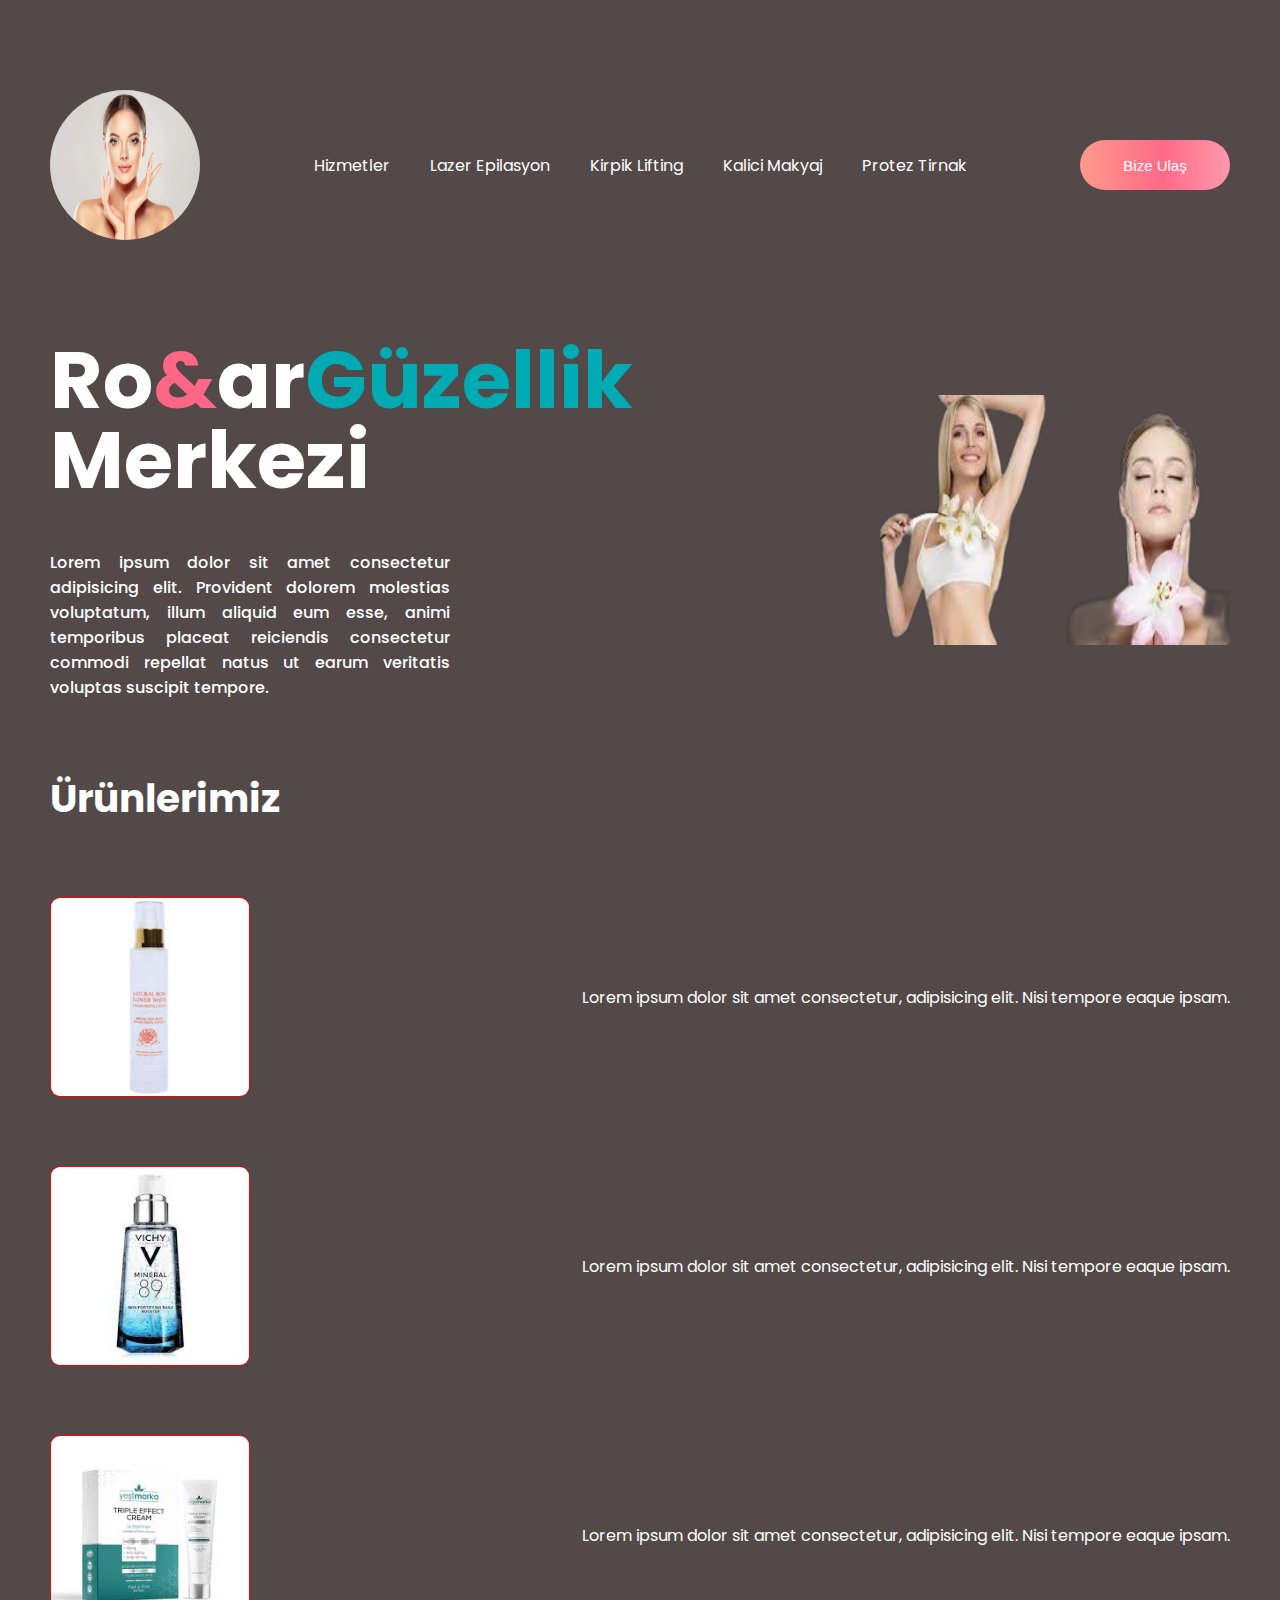
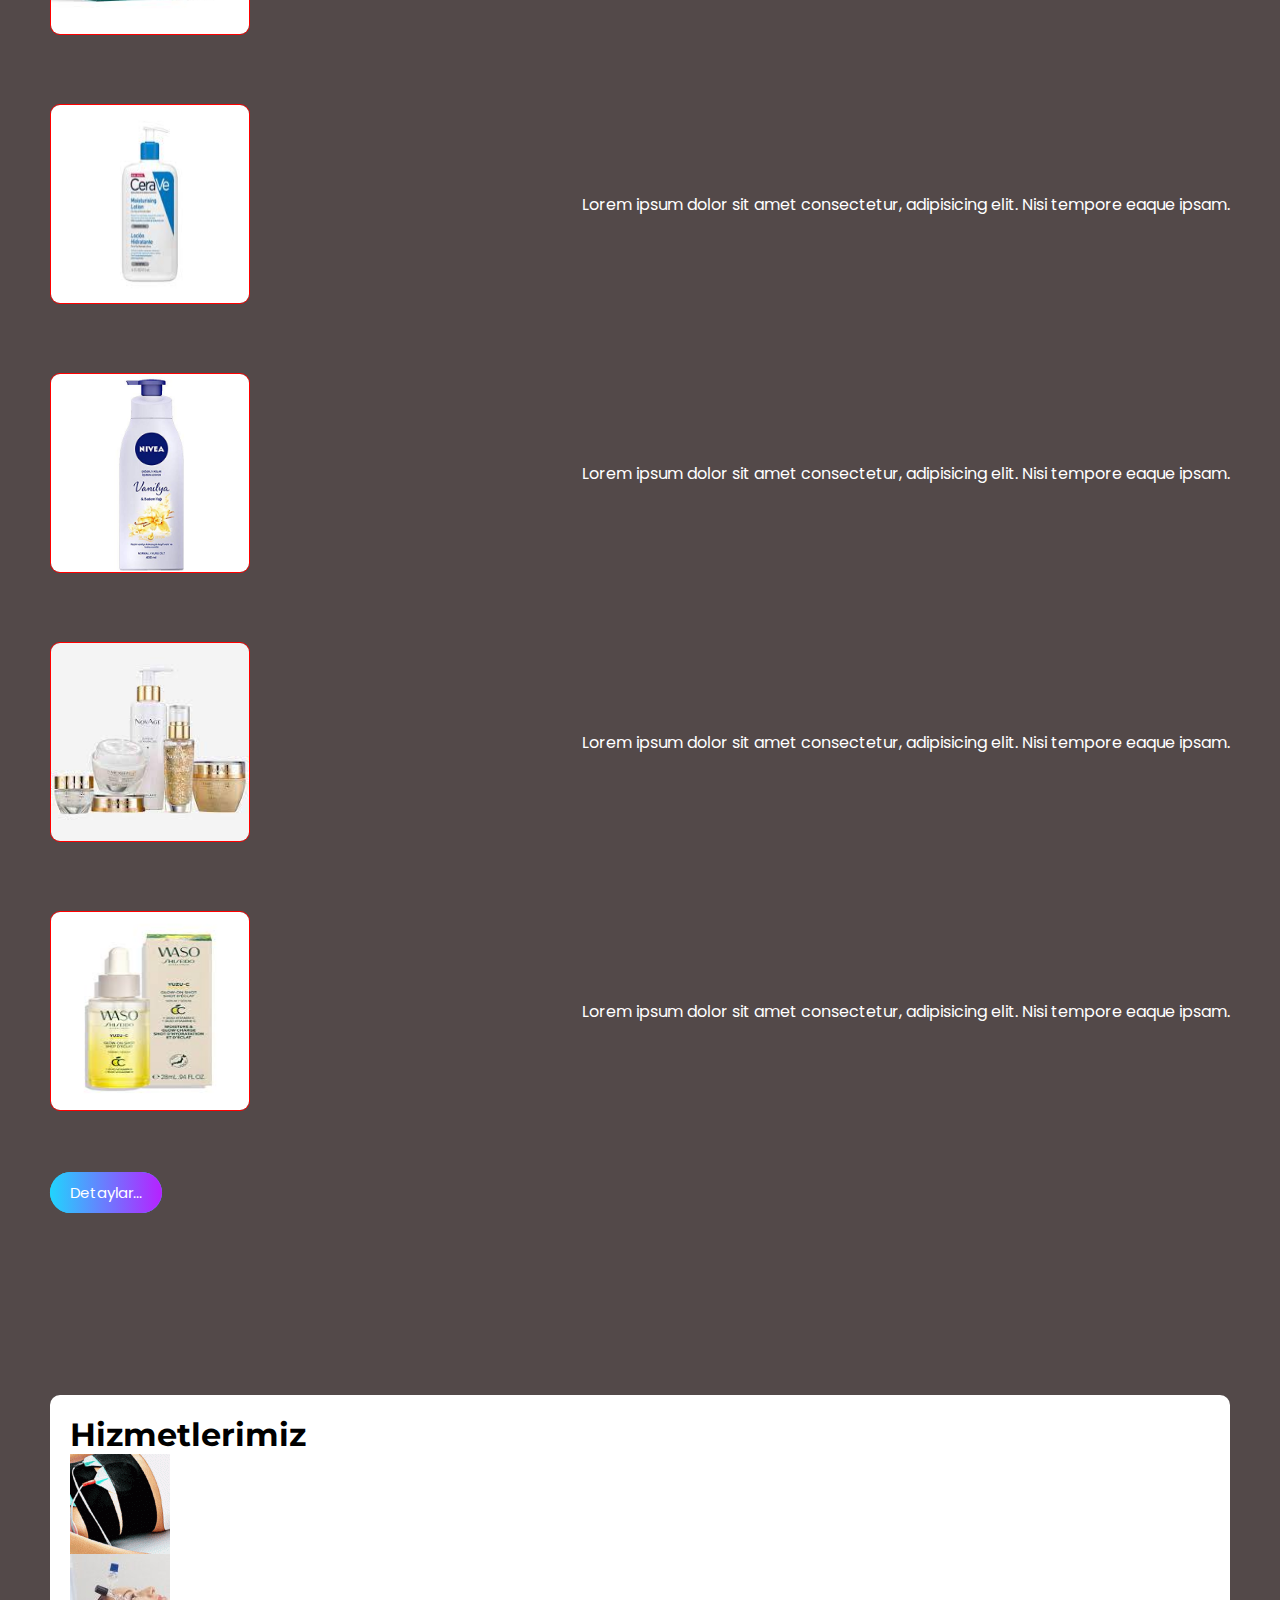
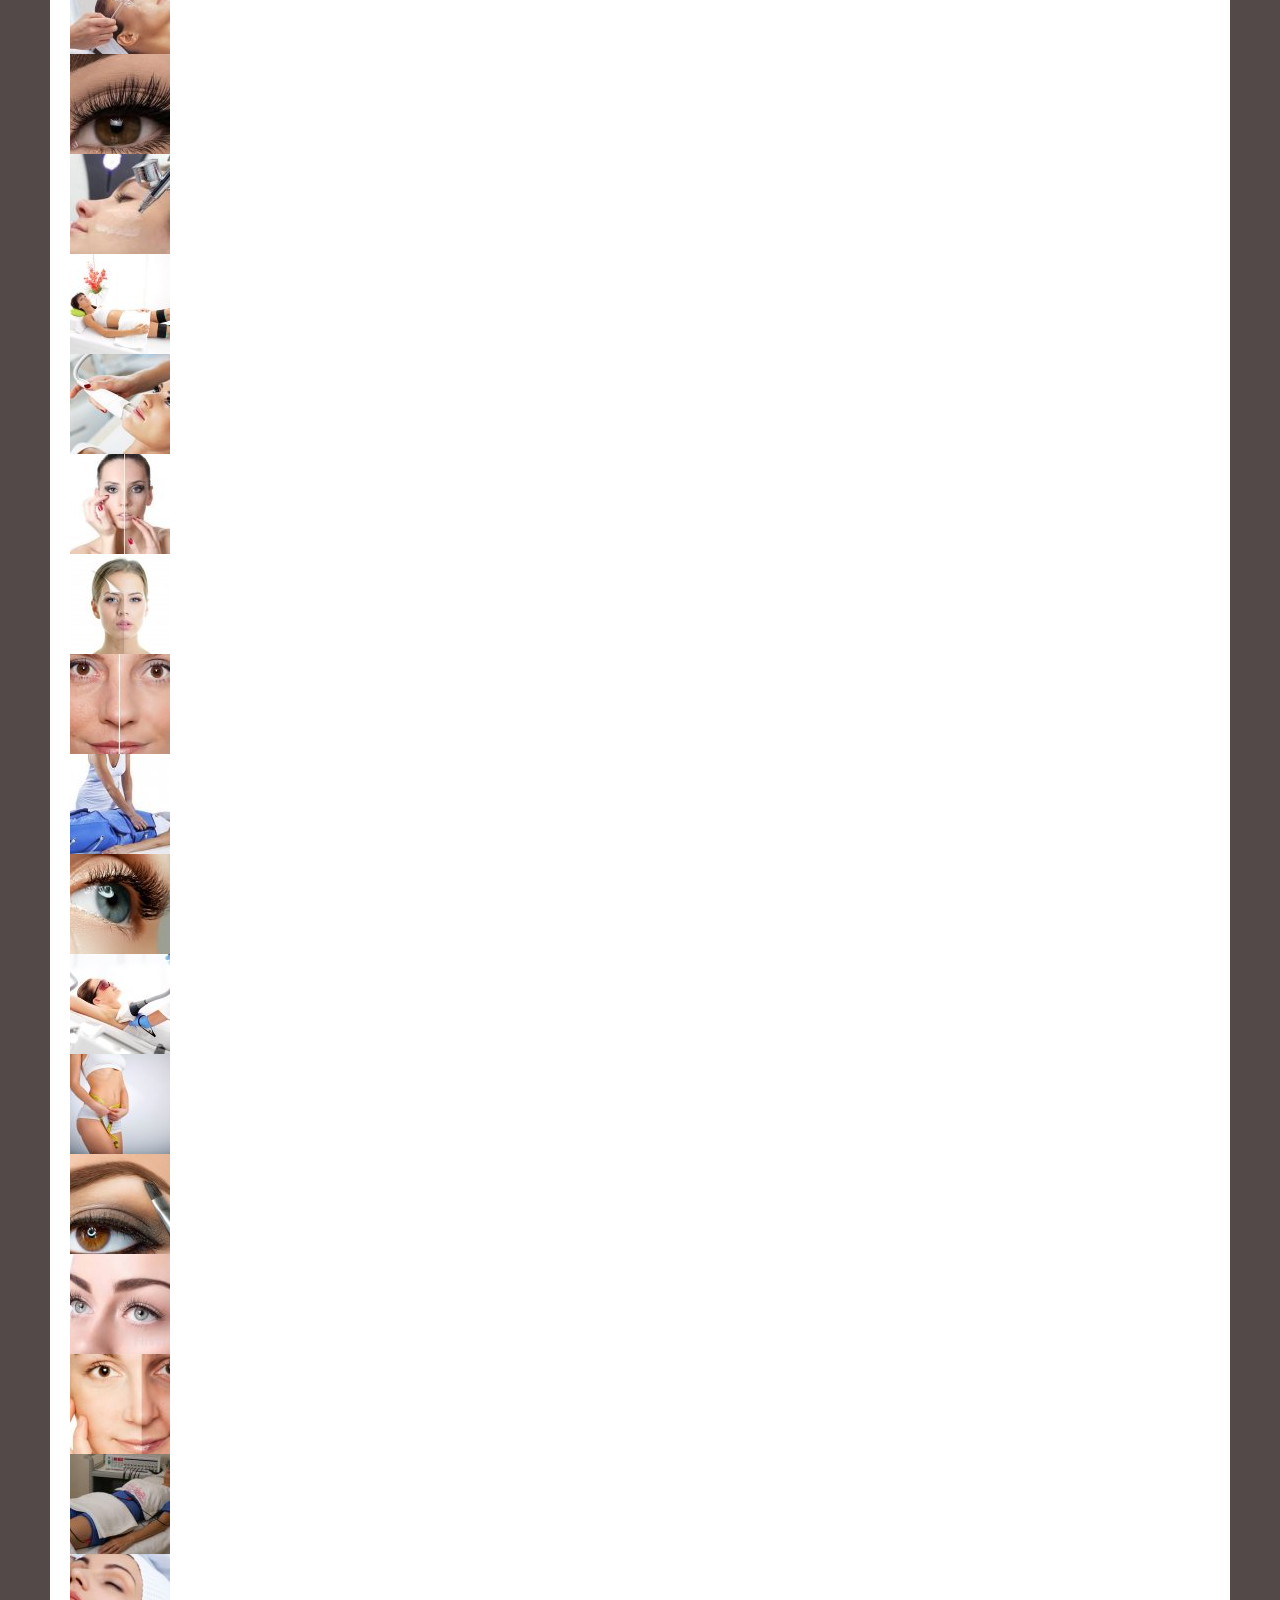
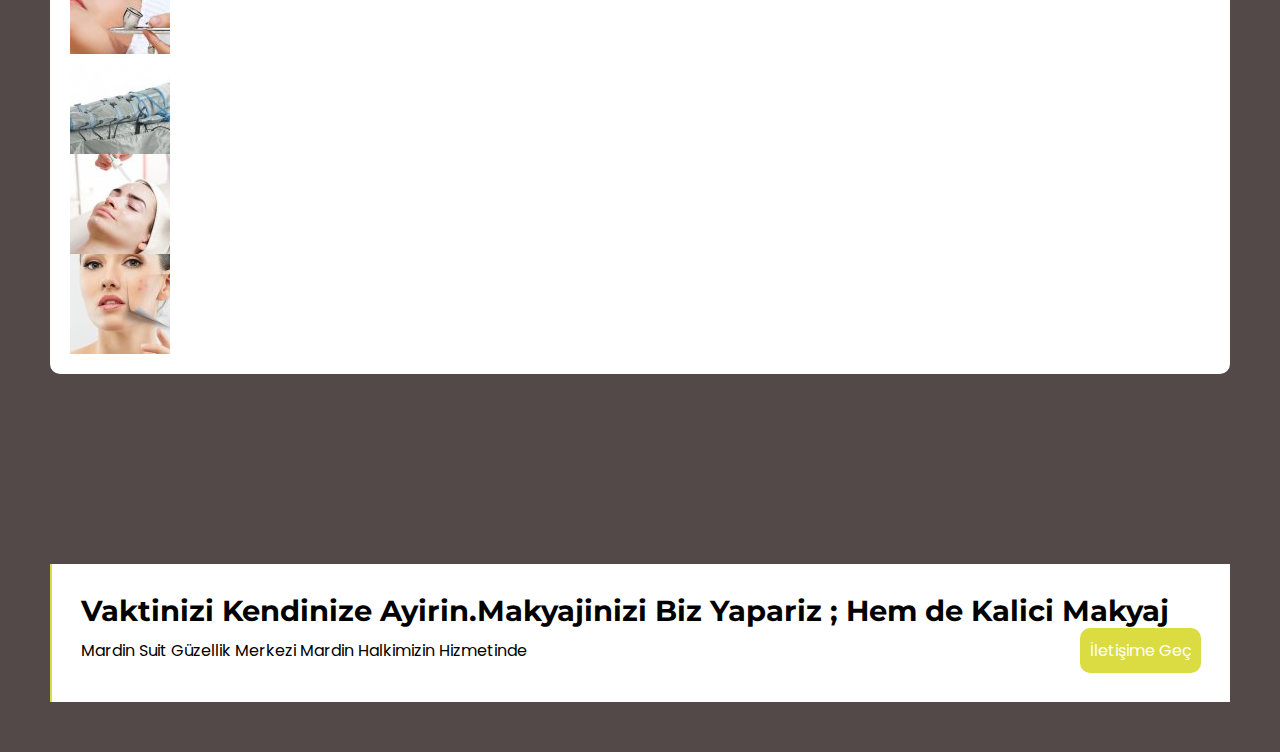
<file: Estetik Websıte/index.html>
<!DOCTYPE html>
<html lang="en">
<head>
    <meta charset="UTF-8">
    <meta http-equiv="X-UA-Compatible" content="IE=edge">
    <meta name="viewport" content="width=device-width, initial-scale=1.0">
    <link rel="stylesheet" href="https://cdnjs.cloudflare.com/ajax/libs/font-awesome/6.2.1/css/all.min.css" integrity="sha512-MV7K8+y+gLIBoVD59lQIYicR65iaqukzvf/nwasF0nqhPay5w/9lJmVM2hMDcnK1OnMGCdVK+iQrJ7lzPJQd1w==" crossorigin="anonymous" referrerpolicy="no-referrer" />
    <title>Ro&ar Güzellik</title>
    <link rel="stylesheet" href="style.css">
</head>
<body>
    <nav>
        <img src="images/tum-yuz-lazer.webp" alt="">
        <ul>
            <li>Hizmetler</li>
            <li>Lazer Epilasyon</li>
            <li>Kirpik Lifting</li>
            <li>Kalici Makyaj</li>
            <li>Protez Tirnak</li>
        </ul>
        <button>Bize Ulaş</button>
    </nav>
    <div class="container">
        <div class="slogan">
            <h1>Ro<span-1>&</span-1>ar<span>Güzellik</span> Merkezi</h1>
            <div class="desc">
                  <p>
                    Lorem ipsum dolor sit amet consectetur adipisicing elit. Provident dolorem molestias voluptatum, illum aliquid eum esse, animi temporibus placeat reiciendis consectetur commodi repellat
                    natus ut earum veritatis voluptas suscipit tempore.
                  </p>
            </div>     
        </div>
        <img src="images/zyro-image (3).png" alt="">
    </div>
    <div class="brands">
        <h1>Ürünlerimiz</h1>
        <div class="sign">
            <i class="fa-solid fa-magnifying-glass"></i>
            <i class="fa-solid fa-bag-shopping"></i>
            <i class="fa-solid fa-bars"></i>
        </div>
    </div>
<div class="infos-1">
    <div class="info-1">
        <img src="images/images.jpeg" alt="">
        <p>Lorem ipsum dolor sit amet consectetur, adipisicing elit. Nisi tempore eaque ipsam.</p>
    </div>
    <div class="info-2">
        <img src="images/images (1).jpeg" alt="">
        <p>Lorem ipsum dolor sit amet consectetur, adipisicing elit. Nisi tempore eaque ipsam.</p>
    </div>
    <div class="info-3">
        <img src="images/images (2).jpeg" alt="">
        <p>Lorem ipsum dolor sit amet consectetur, adipisicing elit. Nisi tempore eaque ipsam.</p>
    </div>
    <div class="info-4">
        <img src="images/images (3).jpeg" alt="">
        <p>Lorem ipsum dolor sit amet consectetur, adipisicing elit. Nisi tempore eaque ipsam.</p>
    </div>
    <div class="info-5">
        <img src="images/images (3).jpg" alt="">
        <p>Lorem ipsum dolor sit amet consectetur, adipisicing elit. Nisi tempore eaque ipsam.</p>
    </div>
    <div class="info-6">
        <img src="images/images (4).jpeg" alt="">
        <p>Lorem ipsum dolor sit amet consectetur, adipisicing elit. Nisi tempore eaque ipsam.</p>
    </div>
    <div class="info-7">
        <img src="images/images (5).jpeg" alt="">
        <p>Lorem ipsum dolor sit amet consectetur, adipisicing elit. Nisi tempore eaque ipsam.</p>
    </div>
</div>
    <div class="btn">
      <ul>
          <li><a href="detaylar.html">Detaylar...</a></li>
      </ul>
    </div>
    <div class="div">
        <h1>Hizmetlerimiz</h1>
        <img src="images/1.gif" alt="">
        <img src="images/2.jpg" alt="">
        <img src="images/3.jpg" alt="">
        <img src="images/4.jpg" alt="">
        <img src="images/5.jpeg" alt="">
        <img src="images/6.jpg" alt="">
        <img src="images/7.jpg" alt="">
        <img src="images/8.jpg" alt="">
        <img src="images/9.jpg" alt="">
        <img src="images/10.jpg" alt="">
        <img src="images/11.jpg" alt="">
        <img src="images/12.jpg" alt="">
        <img src="images/13.jpg" alt="">
        <img src="images/14.jpg" alt="">
        <img src="images/15.jpg" alt="">
        <img src="images/16.jpg" alt="">
        <img src="images/17.jpg" alt="">
        <img src="images/18.jpg" alt="">
        <img src="images/19.jpg" alt="">
        <img src="images/20.jpg" alt="">
        <img src="images/21.jpg" alt="">
    </div>
    <main>
        <h1>Vaktinizi Kendinize Ayirin.Makyajinizi Biz Yapariz ; Hem de Kalici Makyaj</h1>
        <div class="banner">
           <p>
              Mardin Suit Güzellik Merkezi Mardin Halkimizin Hizmetinde
           </p>
           <a href="konum.html">İletişime Geç</a>
        </div>
    </main>   
</body>
</html>
</file>
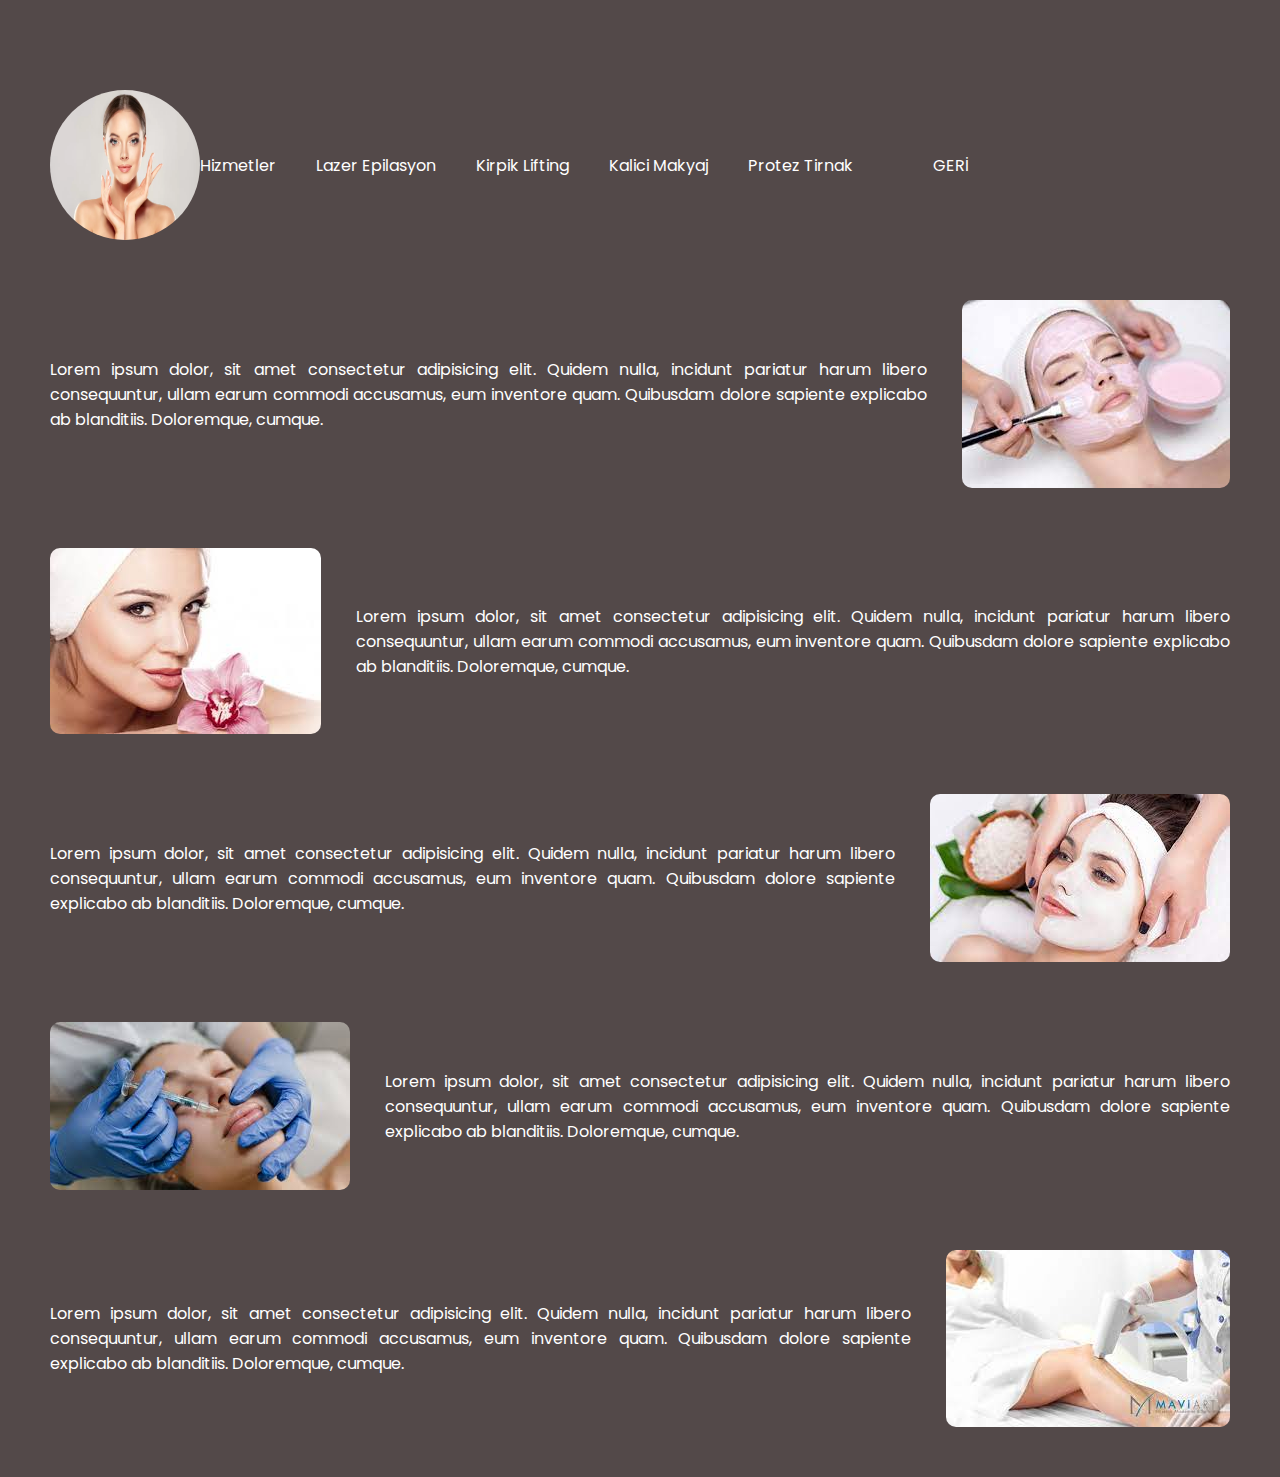
<file: Estetik Websıte/detaylar.html>
<!DOCTYPE html>
<html lang="en">
<head>
    <meta charset="UTF-8">
    <meta http-equiv="X-UA-Compatible" content="IE=edge">
    <meta name="viewport" content="width=device-width, initial-scale=1.0">
    <link rel="stylesheet" href="https://cdnjs.cloudflare.com/ajax/libs/font-awesome/6.2.1/css/all.min.css" integrity="sha512-MV7K8+y+gLIBoVD59lQIYicR65iaqukzvf/nwasF0nqhPay5w/9lJmVM2hMDcnK1OnMGCdVK+iQrJ7lzPJQd1w==" crossorigin="anonymous" referrerpolicy="no-referrer" />
    <title>Ro&ar Güzellik</title>
    <link rel="stylesheet" href="style.css">
</head>
<body>
    <div class="img-information">
        <nav>
            <img src="images/tum-yuz-lazer.webp" alt="">
        <ul>
            <li>Hizmetler</li>
            <li>Lazer Epilasyon</li>
            <li>Kirpik Lifting</li>
            <li>Kalici Makyaj</li>
            <li>Protez Tirnak</li>
            <i class="fa-solid fa-arrow-left"></i>
            <li><a href="index.html">GERİ</a></li>
        </ul>
        </nav>
    </div>  
        <div class="descraption-1">
            <p>Lorem ipsum dolor, sit amet consectetur adipisicing elit. Quidem nulla, incidunt pariatur harum libero consequuntur, ullam earum commodi accusamus, eum inventore quam. Quibusdam dolore sapiente explicabo ab blanditiis. Doloremque, cumque.</p>
            <img src="images/images (7).jpeg" alt="">
        </div>
        <div class="descraption-1">
             <img src="images/images (8).jpeg" alt="">
             <p>Lorem ipsum dolor, sit amet consectetur adipisicing elit. Quidem nulla, incidunt pariatur harum libero consequuntur, ullam earum commodi accusamus, eum inventore quam. Quibusdam dolore sapiente explicabo ab blanditiis. Doloremque, cumque.</p>
        </div>
        <div class="descraption-1">
            <p>Lorem ipsum dolor, sit amet consectetur adipisicing elit. Quidem nulla, incidunt pariatur harum libero consequuntur, ullam earum commodi accusamus, eum inventore quam. Quibusdam dolore sapiente explicabo ab blanditiis. Doloremque, cumque.</p>
            <img src="images/images (9).jpeg" alt="">
        </div>
        <div class="descraption-1">
            <img src="images/images (10).jpeg" alt="">
            <p>Lorem ipsum dolor, sit amet consectetur adipisicing elit. Quidem nulla, incidunt pariatur harum libero consequuntur, ullam earum commodi accusamus, eum inventore quam. Quibusdam dolore sapiente explicabo ab blanditiis. Doloremque, cumque.</p>
        </div>
        <div class="descraption-1">
            <p>Lorem ipsum dolor, sit amet consectetur adipisicing elit. Quidem nulla, incidunt pariatur harum libero consequuntur, ullam earum commodi accusamus, eum inventore quam. Quibusdam dolore sapiente explicabo ab blanditiis. Doloremque, cumque.</p>
            <img src="images/images (11).jpeg" alt="">
        </div>
</body>
</html>
</file>
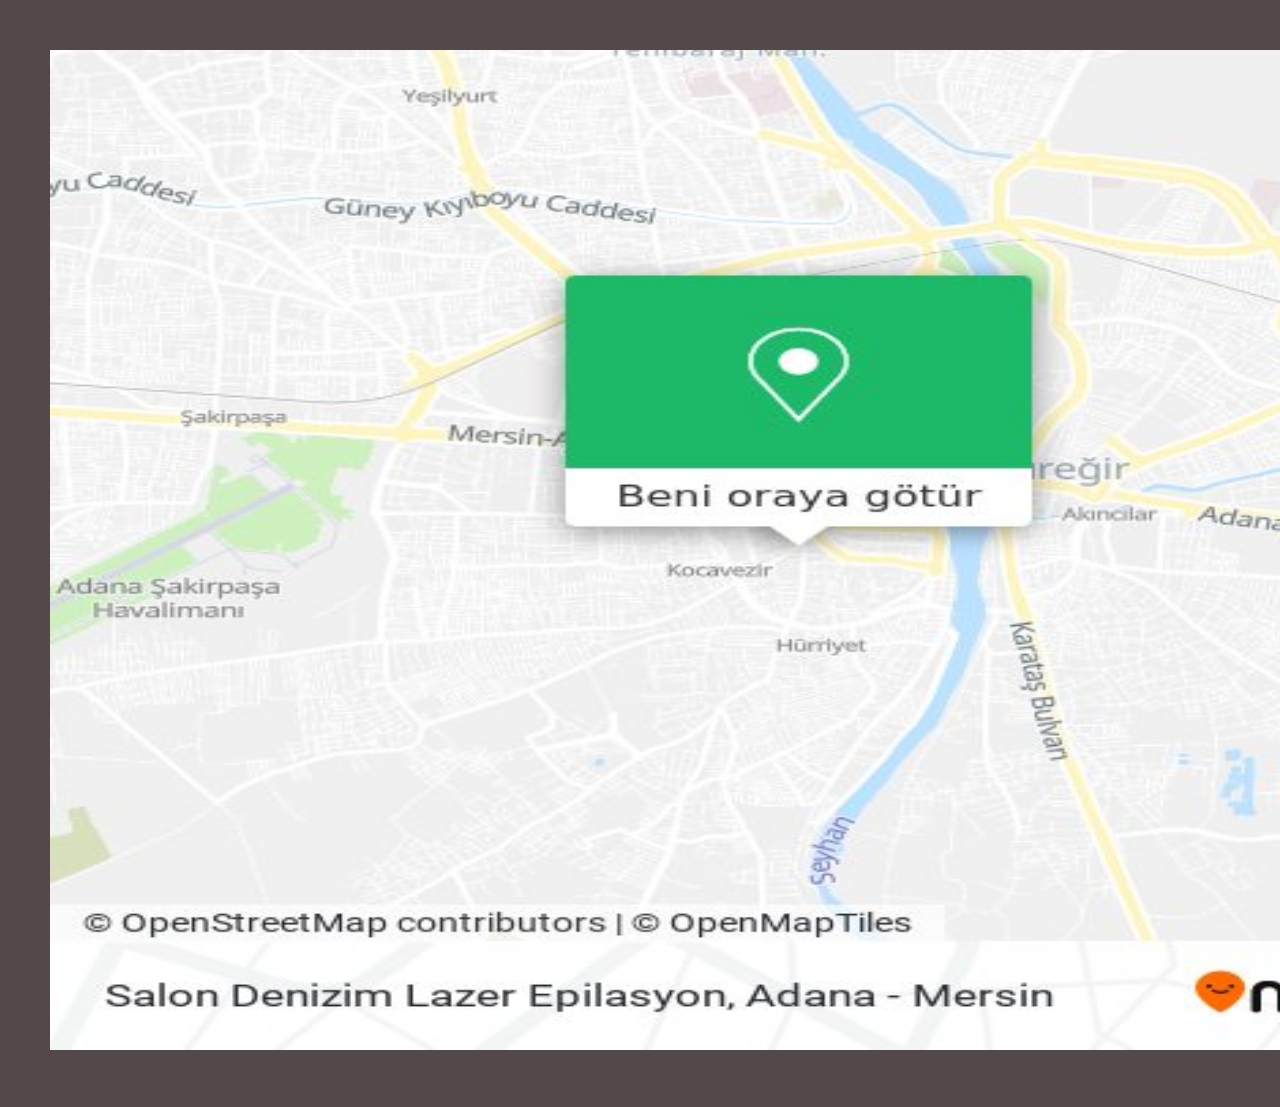
<file: Estetik Websıte/konum.html>
<!DOCTYPE html>
<html lang="en">
<head>
    <meta charset="UTF-8">
    <meta http-equiv="X-UA-Compatible" content="IE=edge">
    <meta name="viewport" content="width=device-width, initial-scale=1.0">
    <title>Ro&ar Güzellik</title>
    <link rel="stylesheet" href="style.css">
</head>
<body>
    <div class="img-container">
      <img src="images/77042405.jpg" alt="">
    </div>  
</body>
</html>
</file>
<file: Estetik Websıte/style.css>
@import url('https://fonts.googleapis.com/css2?family=Inter:wght@100;200;300;400;500;600;700;800;900&family=Poppins:wght@100;200;300;400;500;600;700;800;900&display=swap');
@import url('https://fonts.googleapis.com/css2?family=Montserrat:wght@200;300&display=swap');

* {
    padding: 0;
    margin: 0;
    box-sizing: border-box;
}

body {
  font-family: 'Poppins', sans-serif;
  padding: 50px;
  background-color: rgb(83, 73, 73);
  color: white;
}

nav {
    display: flex;
    justify-content: space-between;
    padding-top: 40px;
    align-items: center;
}

nav ul {
    display: flex;
    gap: 40px;
    list-style: none;
}

nav ul li {
    transition: all 0.5s;
}

nav ul li:hover {
    color: rgb(228, 103, 176);
    cursor: pointer;
    text-shadow: 4px 4px 40px rgb(228, 103, 176);
    transition: all 0.5s;
}

nav h1 {
    font-size: 35px;
}

nav button {
    padding: 10px 20px;
    font-size: 15px;
    border-radius: 60px;
    color: white;
    background-color: #FF9A8B;
    background-image: linear-gradient(90deg, #FF9A8B 0%, #FF6A88 55%, #FF99AC 100%);
    height: 50px;
    width: 150px; 
    border: none;  
}

nav img {
    width: 150px;
    height: 150px;
    border-radius: 50%;
}

.container {
    margin-top: 100px;
    display: flex;
    justify-content: space-between;
    align-items: center;
}

.slogan {
    width: 700px;
    display: flex;
    flex-direction: column;
    justify-content: space-between;
}

.slogan h1 {
    font-size: 80px;
    line-height: 80px;
    letter-spacing: (-3px);
}

.slogan h1 span {
    color: #00abb3;
}

.slogan h1 span-1 {
    color: #ff6685;
}

.desc {
    margin-top: 50px;
    display: flex;
    align-items: center;
    gap: 30px;
}

.desc p {
    font-weight: 500;
    width: 400px;
    text-align: justify;
}

.container img {
    width: 350px;
    height: 250px;
}

.brands {
    display: flex;
    justify-content: space-between;
    align-items: center;
    padding-top: 69px;
}

.brands h1 {
    font-size: 39px;
    transition: all 0.5s;
}

.brands h1:hover {
    color: #00abb3;
    transition: all 0.5s;
}

.sign {
    font-size: 19px;
    display: flex;
    gap: 20px;
}

.sign i {
    transition: all 0.5s;
}

.sign i:hover {
    color: #ff6685;
    transition: all 0.5s;
}

.infos-1 {
    margin-top: 69px;
}

.info-1 {
    display: flex;
    justify-content: space-between;
    align-items: center;
    margin-bottom: 69px;
}

.infos-1 .info-1 img {
    width: 200px;
    height: 200px;
    border-radius: 10px;
    border: 1px solid red;
    transition: all 0.5s;
}

.infos-1 .info-1 img:hover {
    transform: translateY(-10px);
    border: 1px solid black;
    transition: all 0.5s;
}

.info-2 {
    display: flex;
    justify-content: space-between;
    align-items: center;
    margin-bottom: 69px;
}

.infos-1 .info-2 img {
    width: 200px;
    height: 200px;
    border-radius: 10px;
    border: 1px solid red;
    transition: all 0.5s;
}

.infos-1 .info-2 img:hover {
    transform: translateY(-10px);
    border: 1px solid black;
    transition: all 0.5s;
}

.info-3 {
    display: flex;
    justify-content: space-between;
    align-items: center;
    margin-bottom: 69px;
}

.infos-1 .info-3 img {
    width: 200px;
    height: 200px;
    border-radius: 10px;
    border: 1px solid red;
    transition: all 0.5s;
}

.infos-1 .info-3 img:hover {
    transform: translateY(-10px);
    border: 1px solid black;
    transition: all 0.5s;
}

.info-4 {
    display: flex;
    justify-content: space-between;
    align-items: center;
    margin-bottom: 69px;
}

.infos-1 .info-4 img {
    width: 200px;
    height: 200px;
    border-radius: 10px;
    border: 1px solid red;
    transition: all 0.5s;
}

.infos-1 .info-4 img:hover {
    transform: translateY(-10px);
    border: 1px solid black;
    transition: all 0.5s;
}

.info-5 {
    display: flex;
    justify-content: space-between;
    align-items: center;
    margin-bottom: 69px;
}

.infos-1 .info-5 img {
    width: 200px;
    height: 200px;
    border-radius: 10px;
    border: 1px solid red;
    transition: all 0.5s;
}

.infos-1 .info-5 img:hover {
    transform: translateY(-10px);
    border: 1px solid black;
    transition: all 0.5s;
}

.info-6 {
    display: flex;
    justify-content: space-between;
    align-items: center;
    margin-bottom: 69px;
}

.infos-1 .info-6 img {
    width: 200px;
    height: 200px;
    border-radius: 10px;
    border: 1px solid red;
    transition: all 0.5s;
}

.infos-1 .info-6 img:hover {
    transform: translateY(-10px);
    border: 1px solid black;
    transition: all 0.5s;
}

.info-7 {
    display: flex;
    justify-content: space-between;
    align-items: center;
    margin-bottom: 69px;
}

.infos-1 .info-7 img {
    width: 200px;
    height: 200px;
    border-radius: 10px;
    border: 1px solid red;
    transition: all 0.5s;
}

.infos-1 .info-7 img:hover {
    transform: translateY(-10px);
    border: 1px solid black;
    transition: all 0.5s;
}

.btn ul li a {
    padding: 10px 20px;
    justify-content: center;
    font-size: 15px;
    border-radius: 60px;
    text-decoration: none;
    height: 50px;
    width: 150px; 
    border: none;
    color: white;
    background-color: #21D4FD;
    background-image: linear-gradient(90deg, #21D4FD 0%, #B721FF 100%);
}

.btn {
    justify-content: center;
}

.btn ul li {
    list-style: none;
    border: none;
}

.btn ul li a:hover {
    color: white;
    background-color: #21D4FD;
    background-image: linear-gradient(90deg, #B721FF 0%, #21D4FD 100%);
}

.descraption-1 {
    display: flex;
    gap: 35px;
    align-items: center;
    padding-top: 60px;
}

.descraption-1 img {
    border-radius: 10px;
    width: 350px;
}

.descraption-1 p {
    text-align: justify;
}

.img-information {
    display: flex;
    gap: 19px;
}

.img-information ul li a {
   text-decoration: none;
   color: white;
}

main {
    margin-top: 190px;
    background-color: white;
    color: black;
    padding: 29px;
    border-left: 2px solid rgb(219, 219, 66);
}

main h1 {
   font-size: 29px;
   font-family: 'Montserrat', sans-serif;
}

main a {
   padding: 10px;
   border-radius: 10px;
   background-color: rgb(219, 219, 66);
   border: none;
   text-decoration: none;
   color: white;
   font-size: 16px;
   transition: all 0.5s;
}

main a:hover {
    background-color: rgb(199, 199, 82);
    transition: all 0.5s;
} 

.banner {
    display: flex;
    justify-content: space-between;
    align-items: center;
}

.img-container img {
    width: 1500px;
    height: 1000px;
}

.div {
    margin-top: 190px;
    background-color: white;
    font-family: 'Montserrat', sans-serif;
    padding: 20px;
    border-radius: 10px;
    color: black;
}

.div img {
    cursor: pointer;
    display: flex;
    flex-grow: inherit;
}
</file>
